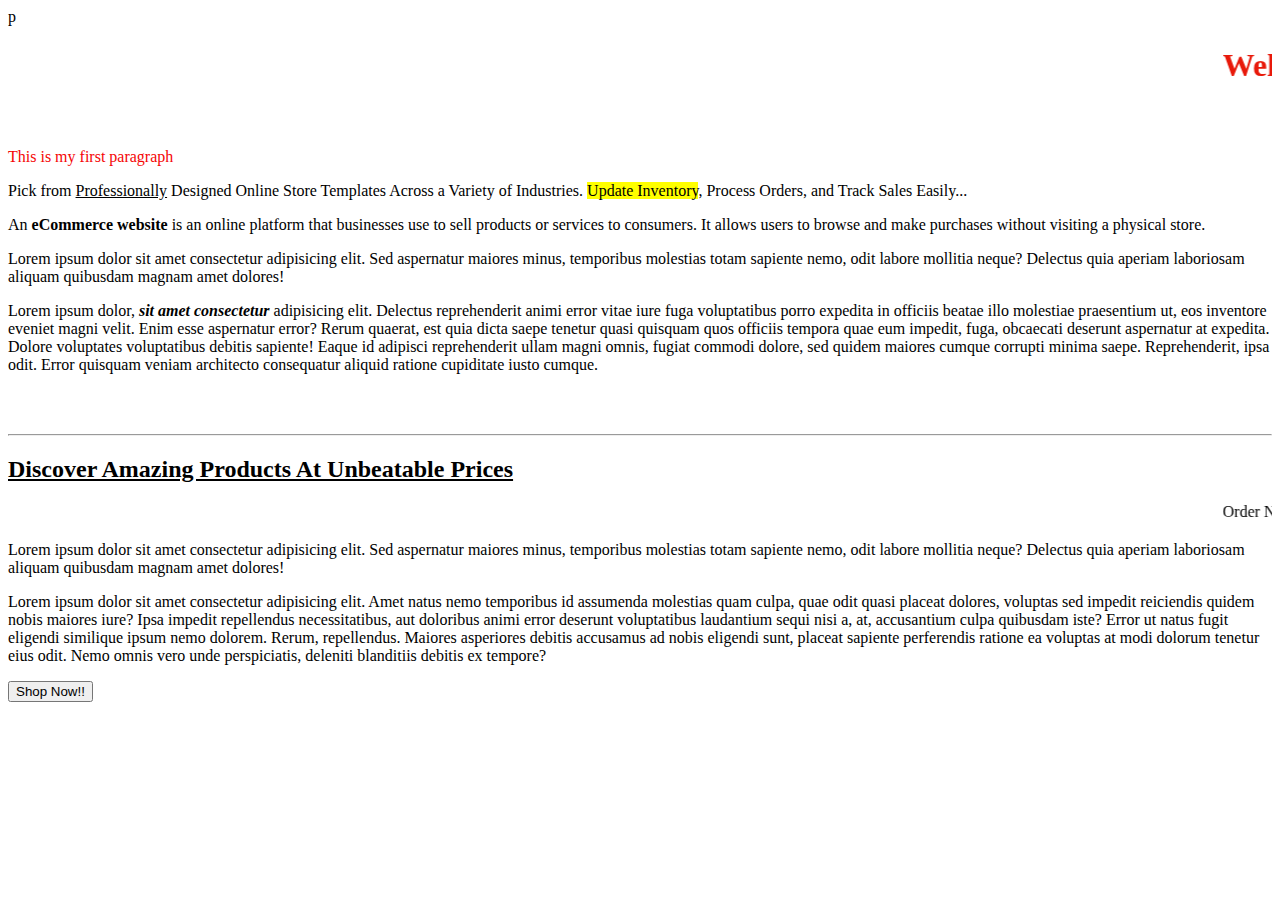
<file: index.html>
<!DOCTYPE html>
<html lang="en">
<head>
    <meta charset="UTF-8">
    <meta name="viewport" content="width=device-width, initial-scale=1.0">
    
    <!---Favicon-->
    <link rel="icon" href="assets/home.png">
    <!--End-->
p
    <title>Homepage</title>

</head>
<body>



    <h1  style="color: rgb(232, 25, 10);" >   <marquee behavior="" direction=""> Welcome to Megamart Online Store!!!  </marquee>   </h1>
    <br>



    <p   style="color: rgb(245, 5, 5);">This is my first paragraph</p>
    <p>Pick from   <u>Professionally</u>  Designed Online Store Templates Across a Variety of Industries.  <mark>Update Inventory</mark>, Process Orders, and Track Sales Easily...</p>
    <p>An <b>eCommerce website</b> is an online platform that businesses use to sell products or services to consumers. It allows users to browse and make purchases without visiting a physical store.</p>
    <p>Lorem ipsum dolor sit amet consectetur adipisicing elit. Sed aspernatur maiores minus, temporibus molestias totam sapiente nemo, odit labore mollitia neque? Delectus quia aperiam laboriosam aliquam quibusdam magnam amet dolores!</p>
    <p>Lorem ipsum dolor, <i> <b>sit amet consectetur</b></i>  adipisicing elit. Delectus reprehenderit animi error vitae iure fuga voluptatibus porro expedita in officiis beatae illo molestiae praesentium ut, eos inventore eveniet magni velit.
    Enim esse aspernatur error? Rerum quaerat, est quia dicta saepe tenetur quasi quisquam quos officiis tempora quae eum impedit, fuga, obcaecati deserunt aspernatur at expedita. Dolore voluptates voluptatibus debitis sapiente!
    Eaque id adipisci reprehenderit ullam magni omnis, fugiat commodi dolore, sed quidem maiores cumque corrupti minima saepe. Reprehenderit, ipsa odit. Error quisquam veniam architecto consequatur aliquid ratione cupiditate iusto cumque.</p>



    <br>
    <br>

  


    <hr>

    <h2>  <u>Discover Amazing Products At Unbeatable Prices</u>  </h2>

    <marquee behavior="" direction="">   Order Now! </marquee>


    <p>Lorem ipsum dolor sit amet consectetur adipisicing elit. Sed aspernatur maiores minus, temporibus molestias totam sapiente nemo, odit labore mollitia neque? Delectus quia aperiam laboriosam aliquam quibusdam magnam amet dolores!</p>
    <p>Lorem ipsum dolor sit amet consectetur adipisicing elit. Amet natus nemo temporibus id assumenda molestias quam culpa, quae odit quasi placeat dolores, voluptas sed impedit reiciendis quidem nobis maiores iure?
    Ipsa impedit repellendus necessitatibus, aut doloribus animi error deserunt voluptatibus laudantium sequi nisi a, at, accusantium culpa quibusdam iste? Error ut natus fugit eligendi similique ipsum nemo dolorem. Rerum, repellendus.
    Maiores asperiores debitis accusamus ad nobis eligendi sunt, placeat sapiente perferendis ratione ea voluptas at modi dolorum tenetur eius odit. Nemo omnis vero unde perspiciatis, deleniti blanditiis debitis ex tempore?</p>


   <button> Shop Now!! </button>




</body>
</html>
</file>
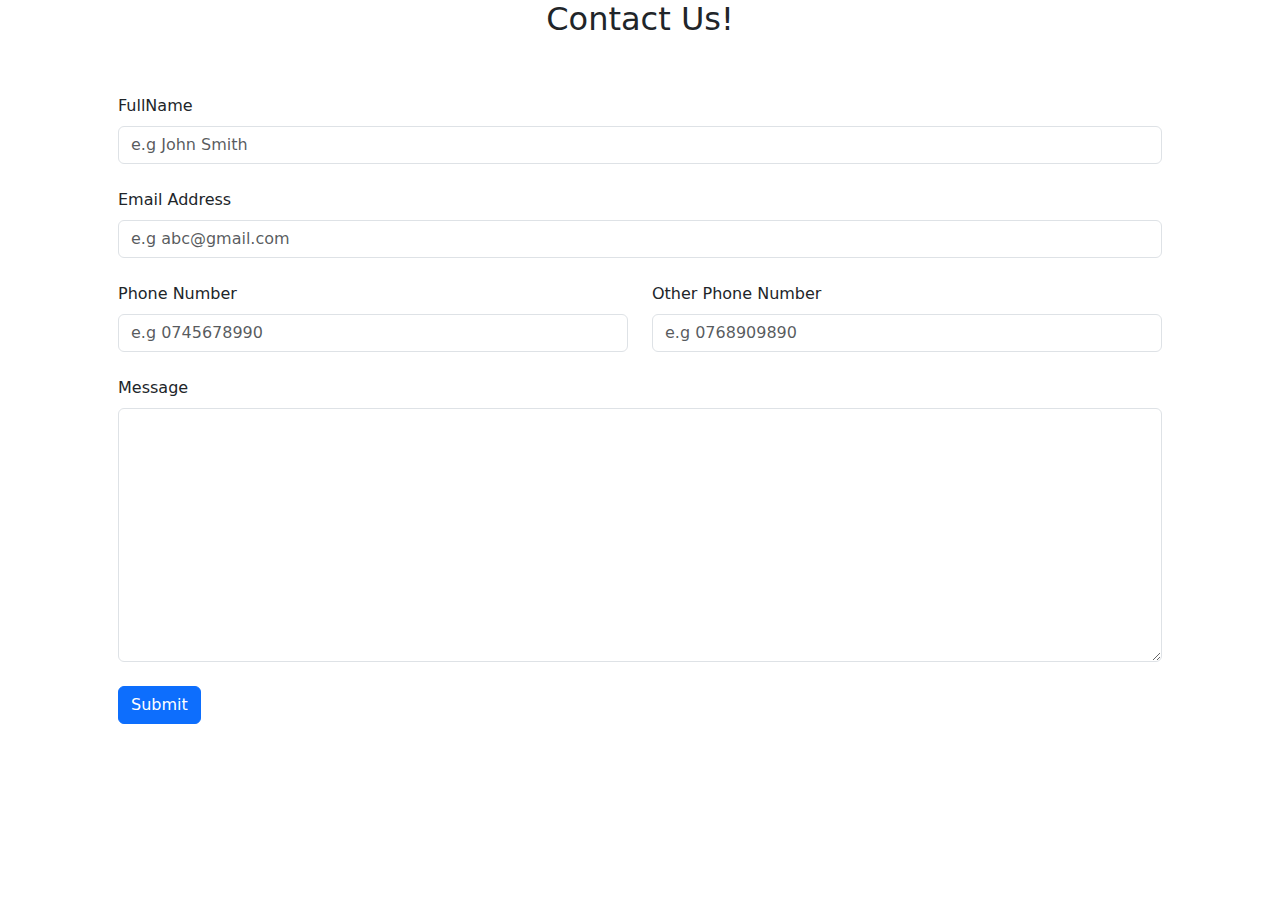
<file: contact.html>
<!doctype html>
<html lang="en">
<head>
    <meta charset="UTF-8">
    <meta name="viewport"
          content="width=device-width, user-scalable=no, initial-scale=1.0, maximum-scale=1.0, minimum-scale=1.0">
    <meta http-equiv="X-UA-Compatible" content="ie=edge">
    <title>Contact Page - Megamart</title>

    <link rel="stylesheet" href="bootstrap/css/bootstrap.min.css">
    <script src="bootstrap/js/bootstrap.min.js"></script>

</head>
<body>

<h2 class="text-center">Contact Us!</h2>

<form action="" class="container p-5">

    <div class="mb-4">
         <label for="fullname" class="form-label">FullName </label>
         <input type="text" class="form-control" id="fullname" placeholder="e.g John Smith" required>
    </div>


    <div class="mb-4">
         <label for="email" class="form-label">Email Address </label>
         <input type="email" class="form-control" id="email" placeholder="e.g abc@gmail.com" required>
    </div>


    <div class="row mb-4">

        <div class="col">
            <label for=phone class="form-label">Phone Number </label>
            <input type="tel" class="form-control" id="phone" placeholder="e.g 0745678990" required>
        </div>

        <div class="col">
            <label for="phone2" class="form-label">Other Phone Number </label>
            <input type="tel" class="form-control" id="phone2" placeholder="e.g 0768909890" required>
        </div>
    </div>


    <div class="mb-4">
        <label for="message" class="form-label">Message</label>
        <textarea class="form-control" name="" id="message" cols="30" rows="10"></textarea>
    </div>

    <button class="btn btn-primary">Submit</button>

















</form>








</body>
</html>
</file>
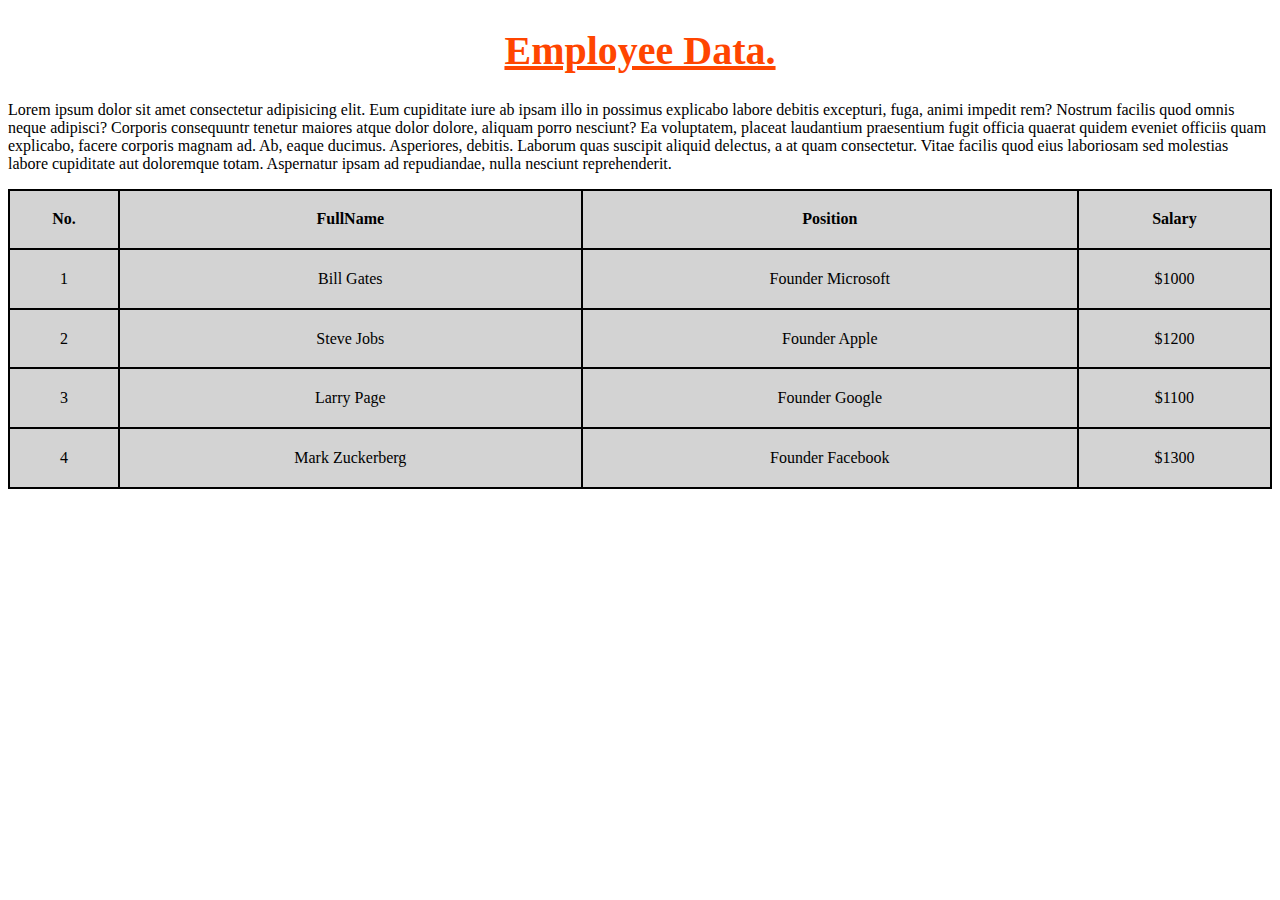
<file: employee.html>
<!DOCTYPE html>
<html lang="en">
<head>
    <meta charset="UTF-8">
    <meta name="viewport" content="width=device-width, initial-scale=1.0">
    <title>Employee Page</title>

    <style>

        h1{
            text-align: center;
            font-size: 40px;
            text-decoration: underline;
            color: orangered;
        }


        table, th, td {
            border: 2px solid black;
            border-collapse: collapse;
            
        }


        table{
            width:100%;
            height: 300px;
            background-color: lightgray;

        }

        td{
            text-align: center;
        }







        
    </style>








</head>
<body>


    <h1>Employee Data.</h1>
    <p>Lorem ipsum dolor sit amet consectetur adipisicing elit. Eum cupiditate iure ab ipsam illo in possimus explicabo labore debitis excepturi, fuga, animi impedit rem? Nostrum facilis quod omnis neque adipisci?
    Corporis consequuntr tenetur maiores atque dolor dolore, aliquam porro nesciunt? Ea voluptatem, placeat laudantium praesentium fugit officia quaerat quidem eveniet officiis quam explicabo, facere corporis magnam ad. Ab, eaque ducimus.
    Asperiores, debitis. Laborum quas suscipit aliquid delectus, a at quam consectetur. Vitae facilis quod eius laboriosam sed molestias labore cupiditate aut doloremque totam. Aspernatur ipsam ad repudiandae, nulla nesciunt reprehenderit.</p>

    <table>

        <tr>
           <th>No.</th>
           <th>FullName</th>
           <th>Position</th>
           <th>Salary</th>
        </tr>


        <tr>
            <td>1</td>
            <td>Bill Gates</td>
            <td>Founder Microsoft</td>
            <td>$1000</td>   
        </tr>


        <tr>
            <td>2</td>
            <td>Steve Jobs</td>
            <td>Founder Apple</td>
            <td>$1200</td>
        </tr>

        <tr>
            <td>3</td>
            <td>Larry Page</td>
            <td>Founder Google</td>
            <td>$1100</td>
        </tr>


        <tr>
            <td>4</td>
            <td>Mark Zuckerberg</td>
            <td>Founder Facebook</td>
            <td>$1300</td>
        </tr>





    </table>




    
</body>
</html>
</file>
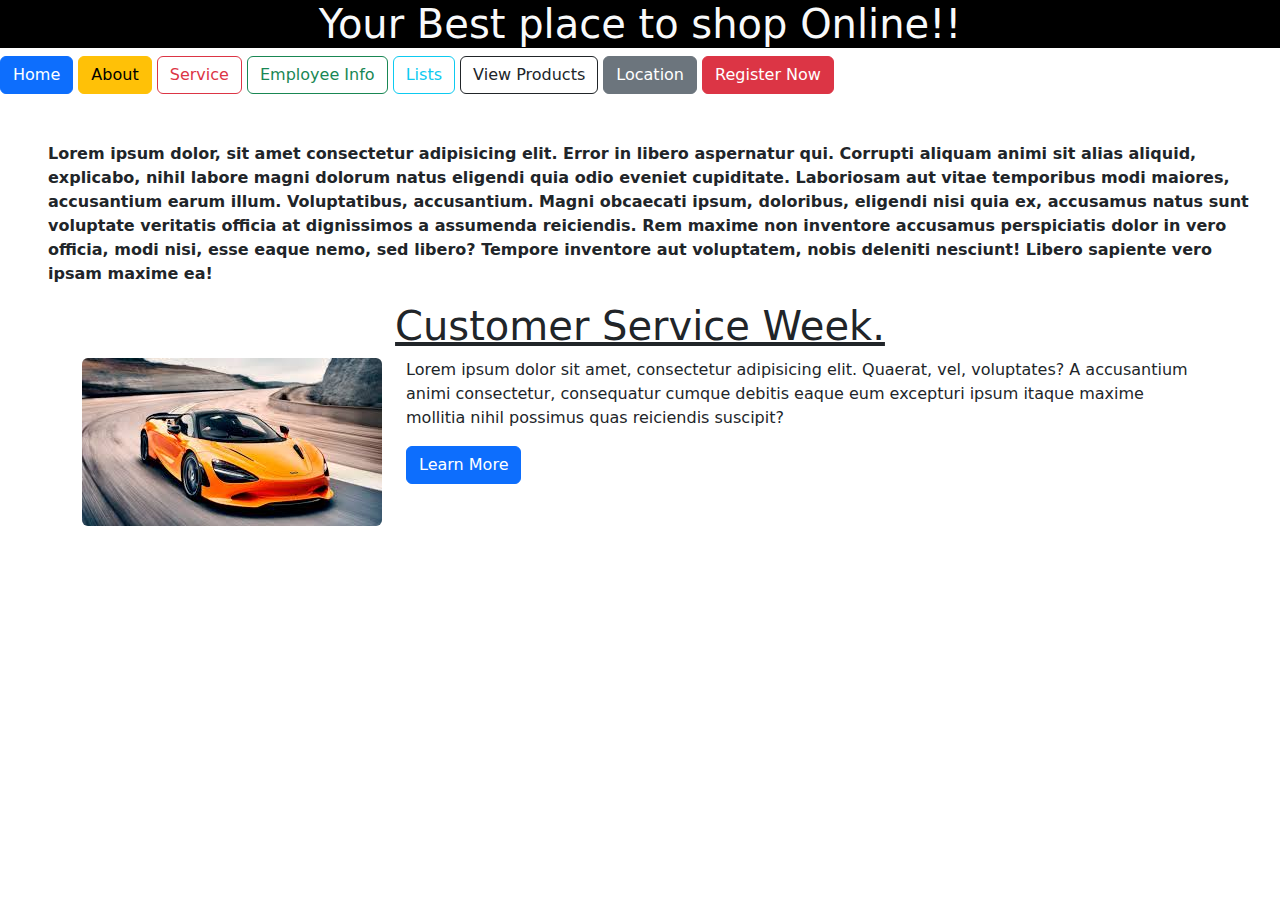
<file: information.html>
<!DOCTYPE html>
<html lang="en">
<head>
    <meta charset="UTF-8">
    <meta name="viewport" content="width=device-width, initial-scale=1.0">
    <title>Information Page - Megamart</title>

    <link rel="stylesheet" href="bootstrap/css/bootstrap.min.css">
    <script src="bootstrap/js/bootstrap.min.js"></script>






</head>
<body>

    <h1 class="text-center text-light bg-black">Your Best place to shop Online!!</h1>

    <button class="btn btn-primary">Home</button>
    <button class="btn btn-warning">About</button>
    <button class="btn btn-outline-danger">Service</button>
    <button class="btn btn-outline-success">Employee Info</button>
    <button class="btn btn-outline-info">Lists</button>
    <button class="btn btn-outline-dark">View Products</button>
    <button class="btn btn-secondary">Location</button>
    <button class="btn btn-danger">Register Now</button>





    <p class="fw-bold mt-5 mb-3 ms-5 me-4">Lorem ipsum dolor, sit amet consectetur adipisicing elit. Error in libero aspernatur qui. Corrupti aliquam animi sit alias aliquid, explicabo, nihil labore magni dolorum natus eligendi quia odio eveniet cupiditate.
    Laboriosam aut vitae temporibus modi maiores, accusantium earum illum. Voluptatibus, accusantium. Magni obcaecati ipsum, doloribus, eligendi nisi quia ex, accusamus natus sunt voluptate veritatis officia at dignissimos a assumenda reiciendis.
    Rem maxime non inventore accusamus perspiciatis dolor in vero officia, modi nisi, esse eaque nemo, sed libero? Tempore inventore aut voluptatem, nobis deleniti nesciunt! Libero sapiente vero ipsam maxime ea!</p>


<h1 class="text-center text-decoration-underline">Customer Service Week.</h1>

<div class="d-flex container">

    <div class="me-4">
        <img src="assets/car2.jpeg" alt="" class="rounded">
    </div>


    <div>
        <p>Lorem ipsum dolor sit amet, consectetur adipisicing elit. Quaerat, vel, voluptates? A accusantium animi consectetur, consequatur cumque debitis eaque eum excepturi ipsum itaque maxime mollitia nihil possimus quas reiciendis suscipit?</p>
        <button class="btn btn-primary">Learn More</button>
    </div>



</div>









    <br><br><br><br><br><br><br><br><br><br><br><br><br>
</body>
</html>
</file>
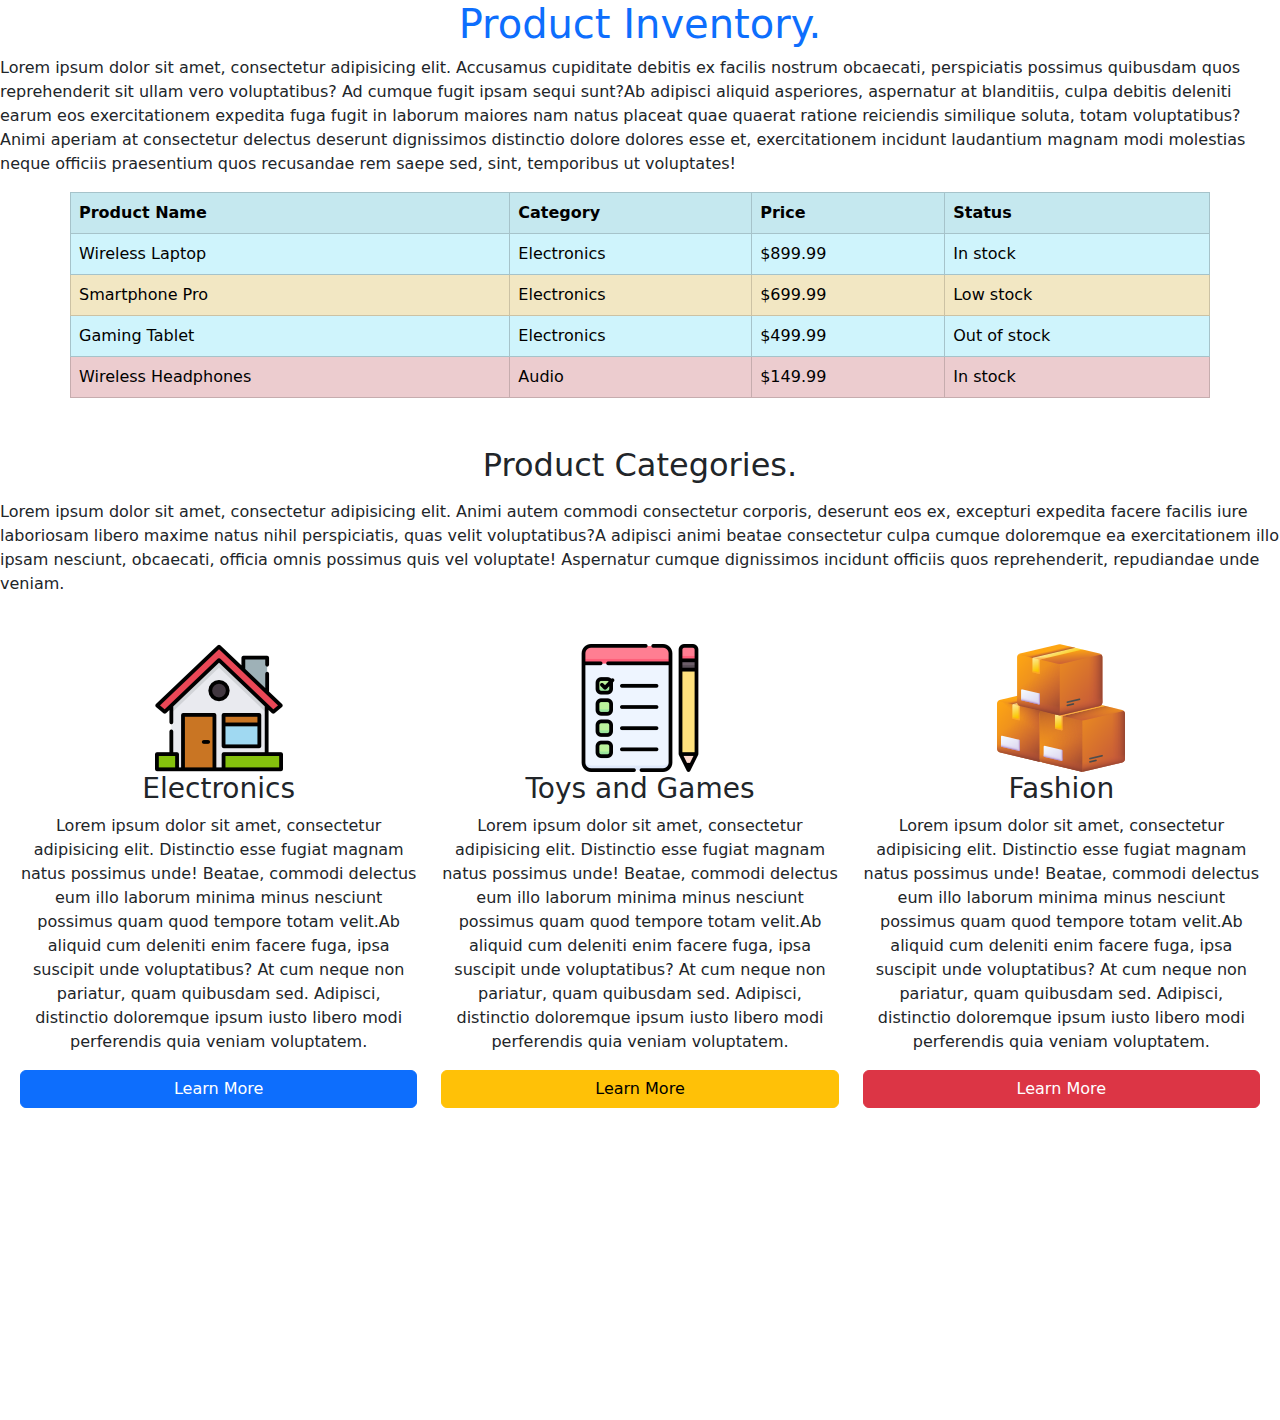
<file: inventory.html>
<!doctype html>
<html lang="en">
<head>
    <meta charset="UTF-8">
    <meta name="viewport"
          content="width=device-width, user-scalable=no, initial-scale=1.0, maximum-scale=1.0, minimum-scale=1.0">
    <meta http-equiv="X-UA-Compatible" content="ie=edge">
    <title>Product Inventory - Megamart</title>

    <link rel="stylesheet" href="bootstrap/css/bootstrap.min.css">
    <script src="bootstrap/js/bootstrap.min.js"></script>



</head>
<body>


<h1 class="text-center text-primary">Product Inventory.</h1>
<p><span>Lorem ipsum dolor sit amet, consectetur adipisicing elit. Accusamus cupiditate debitis ex facilis nostrum obcaecati, perspiciatis possimus quibusdam quos reprehenderit sit ullam vero voluptatibus? Ad cumque fugit ipsam sequi sunt?</span><span>Ab adipisci aliquid asperiores, aspernatur at blanditiis, culpa debitis deleniti earum eos exercitationem expedita fuga fugit in laborum maiores nam natus placeat quae quaerat ratione reiciendis similique soluta, totam voluptatibus?</span><span>Animi aperiam at consectetur delectus deserunt dignissimos distinctio dolore dolores esse et, exercitationem incidunt laudantium magnam modi molestias neque officiis praesentium quos recusandae rem saepe sed, sint, temporibus ut voluptates!</span></p>


<table class="table table-bordered table-striped table-hover table-info container">

    <tr>
        <th>Product Name</th>
        <th>Category</th>
        <th>Price</th>
        <th>Status</th>
    </tr>


    <tr>
        <td>Wireless Laptop</td>
        <td>Electronics</td>
        <td>$899.99</td>
        <td>In stock</td>
    </tr>



     <tr class="table-warning">
        <td>Smartphone Pro</td>
        <td>Electronics</td>
        <td>$699.99</td>
        <td>Low stock</td>
    </tr>


     <tr>
        <td>Gaming Tablet</td>
        <td>Electronics</td>
        <td>$499.99</td>
        <td>Out of stock</td>
    </tr>


     <tr class="table-danger">
        <td>Wireless Headphones</td>
        <td>Audio</td>
        <td>$149.99</td>
        <td>In stock</td>
    </tr>


</table>


<!----Bootstrap Grid System--->

<h2 class="text-center mt-5 mb-3">Product Categories.</h2>
<p><span>Lorem ipsum dolor sit amet, consectetur adipisicing elit. Animi autem commodi consectetur corporis, deserunt eos ex, excepturi expedita facere facilis iure laboriosam libero maxime natus nihil perspiciatis, quas velit voluptatibus?</span><span>A adipisci animi beatae consectetur culpa cumque doloremque ea exercitationem illo ipsam nesciunt, obcaecati, officia omnis possimus quis vel voluptate! Aspernatur cumque dignissimos incidunt officiis quos reprehenderit, repudiandae unde veniam.</span></p>


<div class="row ms-2 me-2 mt-5">

    <div class="col text-center">
        <img src="assets/home.png" alt="">
        <h3>Electronics</h3>
        <p><span>Lorem ipsum dolor sit amet, consectetur adipisicing elit. Distinctio esse fugiat magnam natus possimus unde! Beatae, commodi delectus eum illo laborum minima minus nesciunt possimus quam quod tempore totam velit.</span><span>Ab aliquid cum deleniti enim facere fuga, ipsa suscipit unde voluptatibus? At cum neque non pariatur, quam quibusdam sed. Adipisci, distinctio doloremque ipsum iusto libero modi perferendis quia veniam voluptatem.</span></p>
        <button class="btn btn-primary w-100">Learn More</button>
    </div>


    <div class="col text-center">
         <img src="assets/list.png" alt="">
        <h3>Toys and Games</h3>
        <p><span>Lorem ipsum dolor sit amet, consectetur adipisicing elit. Distinctio esse fugiat magnam natus possimus unde! Beatae, commodi delectus eum illo laborum minima minus nesciunt possimus quam quod tempore totam velit.</span><span>Ab aliquid cum deleniti enim facere fuga, ipsa suscipit unde voluptatibus? At cum neque non pariatur, quam quibusdam sed. Adipisci, distinctio doloremque ipsum iusto libero modi perferendis quia veniam voluptatem.</span></p>
        <button class="btn btn-warning w-100">Learn More</button>
    </div>


    <div class="col text-center">
         <img src="assets/product.png" alt="">
        <h3>Fashion</h3>
        <p><span>Lorem ipsum dolor sit amet, consectetur adipisicing elit. Distinctio esse fugiat magnam natus possimus unde! Beatae, commodi delectus eum illo laborum minima minus nesciunt possimus quam quod tempore totam velit.</span><span>Ab aliquid cum deleniti enim facere fuga, ipsa suscipit unde voluptatibus? At cum neque non pariatur, quam quibusdam sed. Adipisci, distinctio doloremque ipsum iusto libero modi perferendis quia veniam voluptatem.</span></p>
        <button class="btn btn-danger w-100">Learn More</button>
    </div>


</div>














<br><br><br><br><br><br><br><br><br><br><br><br><br>
</body>
</html>
</file>
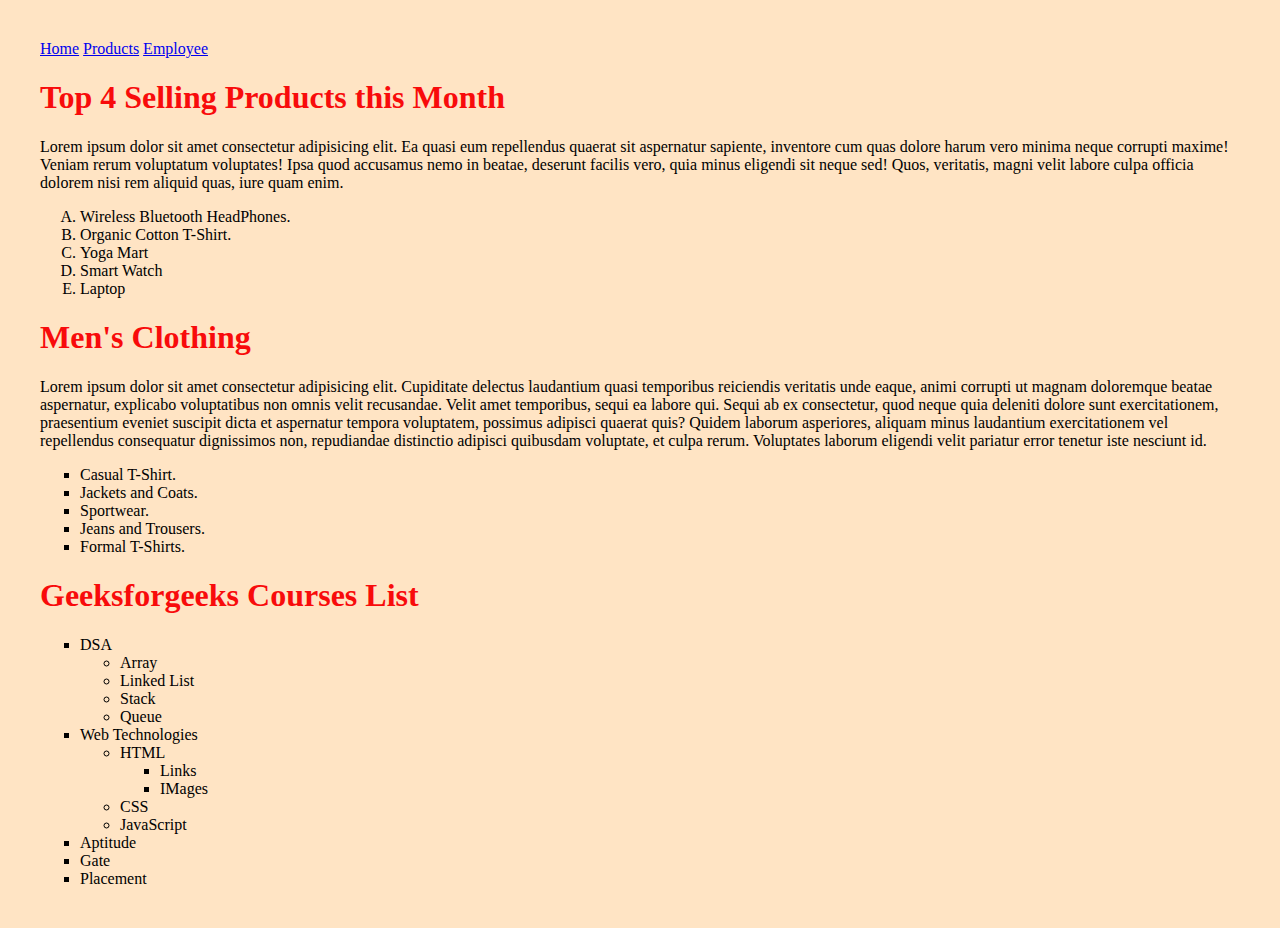
<file: lists.html>
<!DOCTYPE html>
<html lang="en">
<head>
    <meta charset="UTF-8">
    <meta name="viewport" content="width=device-width, initial-scale=1.0">
    <title>List Page - Megamart</title>


    <style>

        h1{
            color: rgb(248, 11, 11);
        }


        body{
            background-color: bisque;
            margin: 40px;
        }
       





    </style>
</head>
<body>


    <a href="index.html">Home</a>
    <a href="product.html">Products</a>
    <a href="employee.html">Employee</a>

    <!----Ordered List-->
    <h1>Top 4 Selling Products this Month</h1>
    <p>Lorem ipsum dolor sit amet consectetur adipisicing elit. Ea quasi eum repellendus quaerat sit aspernatur sapiente, inventore cum quas dolore harum vero minima neque corrupti maxime! Veniam rerum voluptatum voluptates!
    Ipsa quod accusamus nemo in beatae, deserunt facilis vero, quia minus eligendi sit neque sed! Quos, veritatis, magni velit labore culpa officia dolorem nisi rem aliquid quas, iure quam enim.</p>

    <ol type="A">
        <li>Wireless Bluetooth HeadPhones.</li>
        <li>Organic Cotton T-Shirt.</li>
        <li>Yoga Mart</li>
        <li>Smart Watch</li>
        <li>Laptop</li>
    </ol>

    <!--End-->



    <!--Unordered List-->  
    <h1>Men's Clothing</h1>
    <p>Lorem ipsum dolor sit amet consectetur adipisicing elit. Cupiditate delectus laudantium quasi temporibus reiciendis veritatis unde eaque, animi corrupti ut magnam doloremque beatae aspernatur, explicabo voluptatibus non omnis velit recusandae.
    Velit amet temporibus, sequi ea labore qui. Sequi ab ex consectetur, quod neque quia deleniti dolore sunt exercitationem, praesentium eveniet suscipit dicta et aspernatur tempora voluptatem, possimus adipisci quaerat quis?
    Quidem laborum asperiores, aliquam minus laudantium exercitationem vel repellendus consequatur dignissimos non, repudiandae distinctio adipisci quibusdam voluptate, et culpa rerum. Voluptates laborum eligendi velit pariatur error tenetur iste nesciunt id.</p>
   
    <ul style="list-style-type: square;">
        <li>Casual T-Shirt.</li>
        <li>Jackets and Coats.</li>
        <li>Sportwear.</li>
        <li>Jeans and Trousers.</li>
        <li>Formal T-Shirts.</li>
    </ul>


    <!---Assignment - Description List-->



    


    <!--Nested List-->
    <h1>Geeksforgeeks Courses List</h1>

    <ul style="list-style-type: square;">
        <li>DSA   
            
            <ul>
                <li>Array</li>
                <li>Linked List</li>
                <li>Stack</li>
                <li>Queue</li>
            </ul>
        
        
        </li>
        <li>Web Technologies  

            <ul>
                <li>HTML 

                    <ul>
                        <li>Links</li>
                        <li>IMages</li>
                    </ul>



                </li>
                <li>CSS</li>
                <li>JavaScript</li>
            </ul>



        </li>
        <li>Aptitude </li>
        <li>Gate</li>
        <li>Placement</li>

    </ul>


    <!--End-->









    
</body>
</html>
</file>
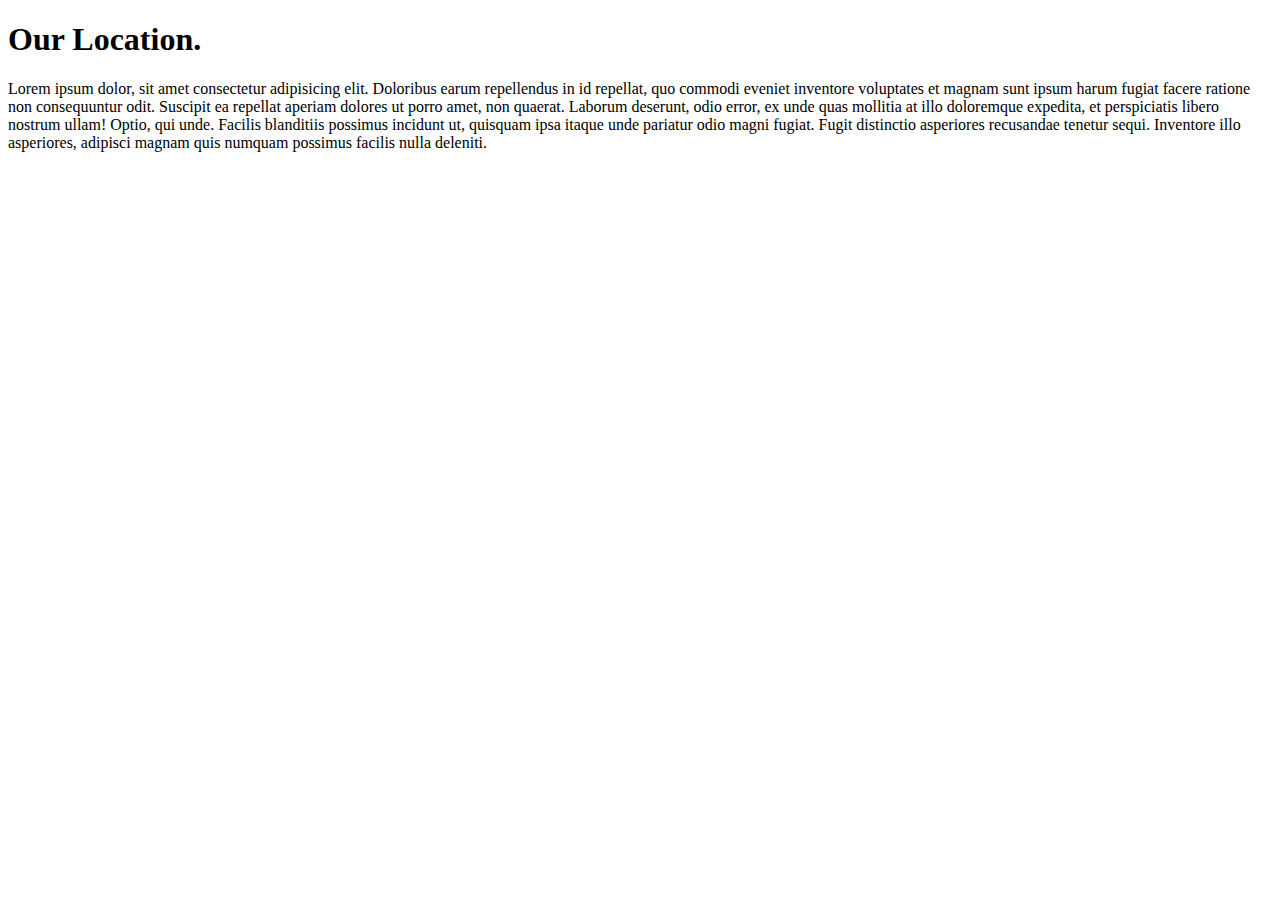
<file: location.html>
<!DOCTYPE html>
<html lang="en">
<head>
    <meta charset="UTF-8">
    <meta name="viewport" content="width=device-width, initial-scale=1.0">
    <title>Location Page - Megamart</title>
</head>
<body>

    <h1>Our Location.</h1>
    <p>Lorem ipsum dolor, sit amet consectetur adipisicing elit. Doloribus earum repellendus in id repellat, quo commodi eveniet inventore voluptates et magnam sunt ipsum harum fugiat facere ratione non consequuntur odit.
    Suscipit ea repellat aperiam dolores ut porro amet, non quaerat. Laborum deserunt, odio error, ex unde quas mollitia at illo doloremque expedita, et perspiciatis libero nostrum ullam! Optio, qui unde.
    Facilis blanditiis possimus incidunt ut, quisquam ipsa itaque unde pariatur odio magni fugiat. Fugit distinctio asperiores recusandae tenetur sequi. Inventore illo asperiores, adipisci magnam quis numquam possimus facilis nulla deleniti.</p>

    <iframe src="https://www.google.com/maps/embed?pb=!1m18!1m12!1m3!1d3979.890240025877!2d39.66994140931843!3d-4.042814444832855!2m3!1f0!2f0!3f0!3m2!1i1024!2i768!4f13.1!3m3!1m2!1s0x184012bfef424049%3A0xf8fd9b20ce9473d9!2sNew%20Nyali%20Bridge!5e0!3m2!1sen!2ske!4v1769174548460!5m2!1sen!2ske" width="100%" height="450" style="border:0;" allowfullscreen="" loading="lazy" referrerpolicy="no-referrer-when-downgrade"></iframe>








    
</body>
</html>
</file>
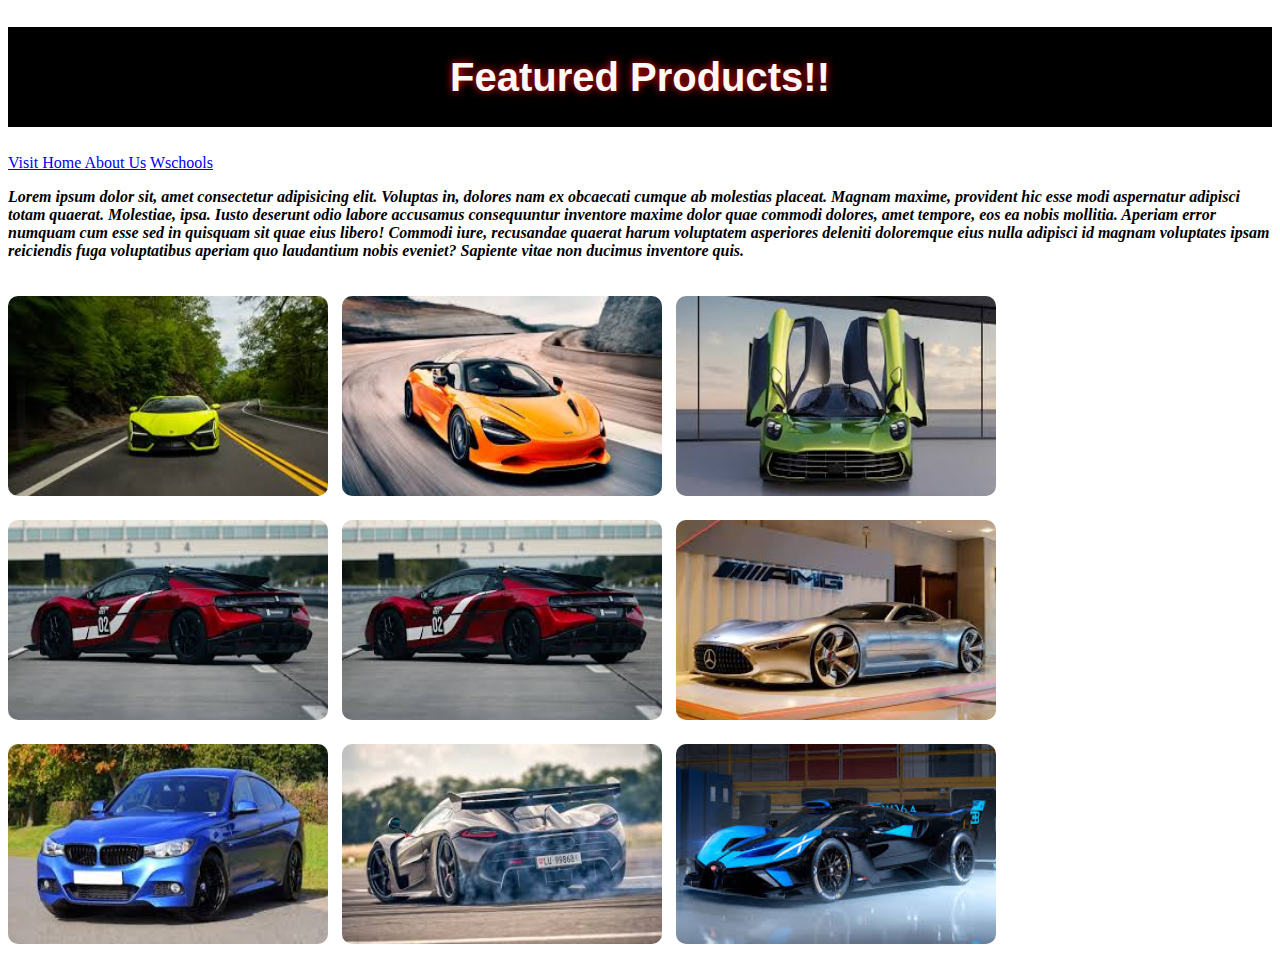
<file: product.html>
<!DOCTYPE html>
<html lang="en">
<head>
    <meta charset="UTF-8">
    <meta name="viewport" content="width=device-width, initial-scale=1.0">
    <title>Product Page - Megamart</title>


    <link rel="stylesheet" href="css/product.css">



</head>
<body>
    

    <h1>Featured Products!!</h1>




    <!----Links are used to navigate to another webpage or website-->
    <!--Target is an attribute that determines which tab to open a webpage-->

    <a href="#"  target="_blank"  > Visit Home </a> 

    <a href="about.html" target="_self"> About Us</a>

    <a href="https://www.w3schools.com/" target="_blank"> Wschools </a>

    <!---End of links-->


    <p>Lorem ipsum dolor sit, amet consectetur adipisicing elit. Voluptas in, dolores nam ex obcaecati cumque ab molestias placeat. Magnam maxime, provident hic esse modi aspernatur adipisci totam quaerat. Molestiae, ipsa.
    Iusto deserunt odio labore accusamus consequuntur inventore maxime dolor quae commodi dolores, amet tempore, eos ea nobis mollitia. Aperiam error numquam cum esse sed in quisquam sit quae eius libero!
    Commodi iure, recusandae quaerat harum voluptatem asperiores deleniti doloremque eius nulla adipisci id magnam voluptates ipsam reiciendis fuga voluptatibus aperiam quo laudantium nobis eveniet? Sapiente vitae non ducimus inventore quis. </p>

    <img src="assets/car1.jpeg" alt="car1" id="myimage">
    <img src="assets/car2.jpeg" alt="">
    <img src="assets/car3.jpeg" alt="">
    <img src="assets/car4.jpeg" alt="">
    <img src="assets/car4.jpeg" alt="">
    <img src="assets/car5.jpeg" alt="">
    <img src="assets/car6.jpeg" alt="">
    <img src="assets/car7.jpeg" alt="">
    <img src="assets/car8.jpeg" alt="">








</body>
</html>
</file>
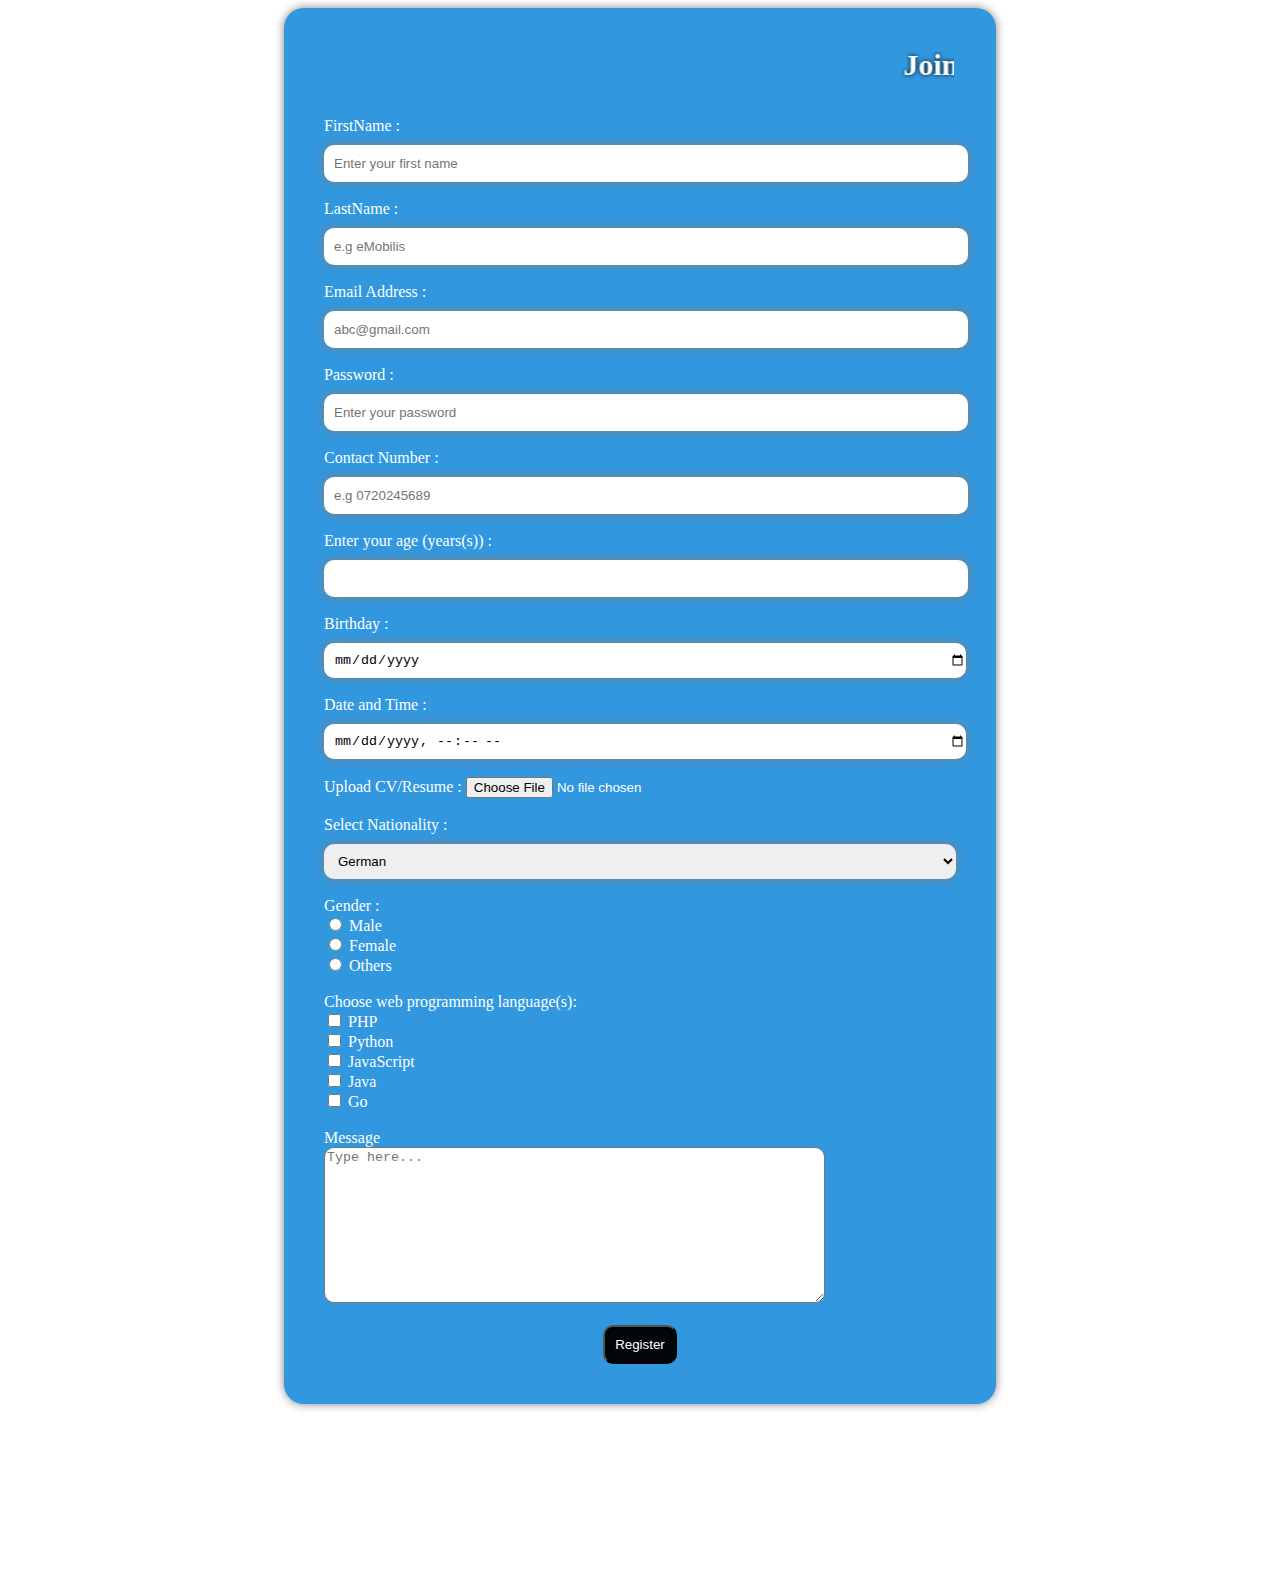
<file: register.html>
<!DOCTYPE html>
<html lang="en">
<head>
    <meta charset="UTF-8">
    <meta name="viewport" content="width=device-width, initial-scale=1.0">
    <title>Register Here! - Megamart</title>


    <link rel="stylesheet" href="css/register.css">
</head>
<body>


    <form action="">

        <legend>  <marquee behavior="" direction="">Join Us Today.</marquee>  </legend>   <br>



        <label for="fname">FirstName :</label>
        <input type="text" placeholder="Enter your first name" id="fname" required> <br><br>


        <label for="lname">LastName :</label>
        <input type="text" placeholder="e.g eMobilis" id="lname" required> <br><br>
    
    

        <label for="email">Email Address :</label>
        <input type="email" placeholder="abc@gmail.com" id="fname" required> <br><br>



        <label for="pwd">Password :</label>
        <input type="password" placeholder="Enter your password" id="pwd" required> <br><br>

    


        <label for="contact">Contact Number :</label>
        <input type="tel" placeholder="e.g 0720245689" id="contact" required> <br><br>



        <label for="age"> Enter your age (years(s)) :</label>
        <input type="number" id="age" required> <br><br>


        <label for="yob">Birthday :</label>
        <input type="date" id="yob" required> <br><br>



        <label for="dt">Date and Time :</label>
        <input type="datetime-local" id="dt" required><br><br>


        <label for="file">Upload CV/Resume :</label>
        <input type="file" id="file" required> <br><br>


        <label for="nationality">Select Nationality :</label>
        <!----Dropdown-->

        <select name="" id="nationality">

            <option value=""  disabled>---Choose One---</option>
            <option value="">German</option>
            <option value="">French</option>
            <option value="" disabled>American</option>
            <option value="">Italian</option>
            <option value="">Canadian</option>

        </select>
        

        <!--End-->

        <br><br>




      <label for="gender">Gender :</label><br>

      <input type="radio" id="male" name="gender">
      <label for="male">Male</label> <br>

      <input type="radio" id="female" name="gender">
      <label for="female">Female</label> <br>

      <input type="radio" id="others" name="gender">
      <label for="others">Others</label> <br>



      <!---End of Gender Radio Buttons-->

      <br>



      <label for="language">Choose web programming language(s):</label><br>   
      
      <input type="checkbox" id="php" name="php">
      <label for="php">PHP</label> <br>



      <input type="checkbox" id="python" name="python">
      <label for="python">Python</label> <br>

      <input type="checkbox" id="javascript" name="javascript">
      <label for="javascript">JavaScript</label> <br>

      <input type="checkbox" id="java" name="java">
      <label for="java">Java</label> <br>

      <input type="checkbox" id="go" name="go">
      <label for="go">Go</label> <br>


      <!---End of Checkboxes-->

      <br>


      <label for="message"> Message</label> <br>
      <textarea name="" id="message"  cols="60" rows="10" placeholder="Type here..."></textarea>

      <br><br>

      <button type="submit">Register</button>











        















        
    </form>

<br><br><br><br><br><br><br><br><br><br>

    
</body>
</html>
</file>
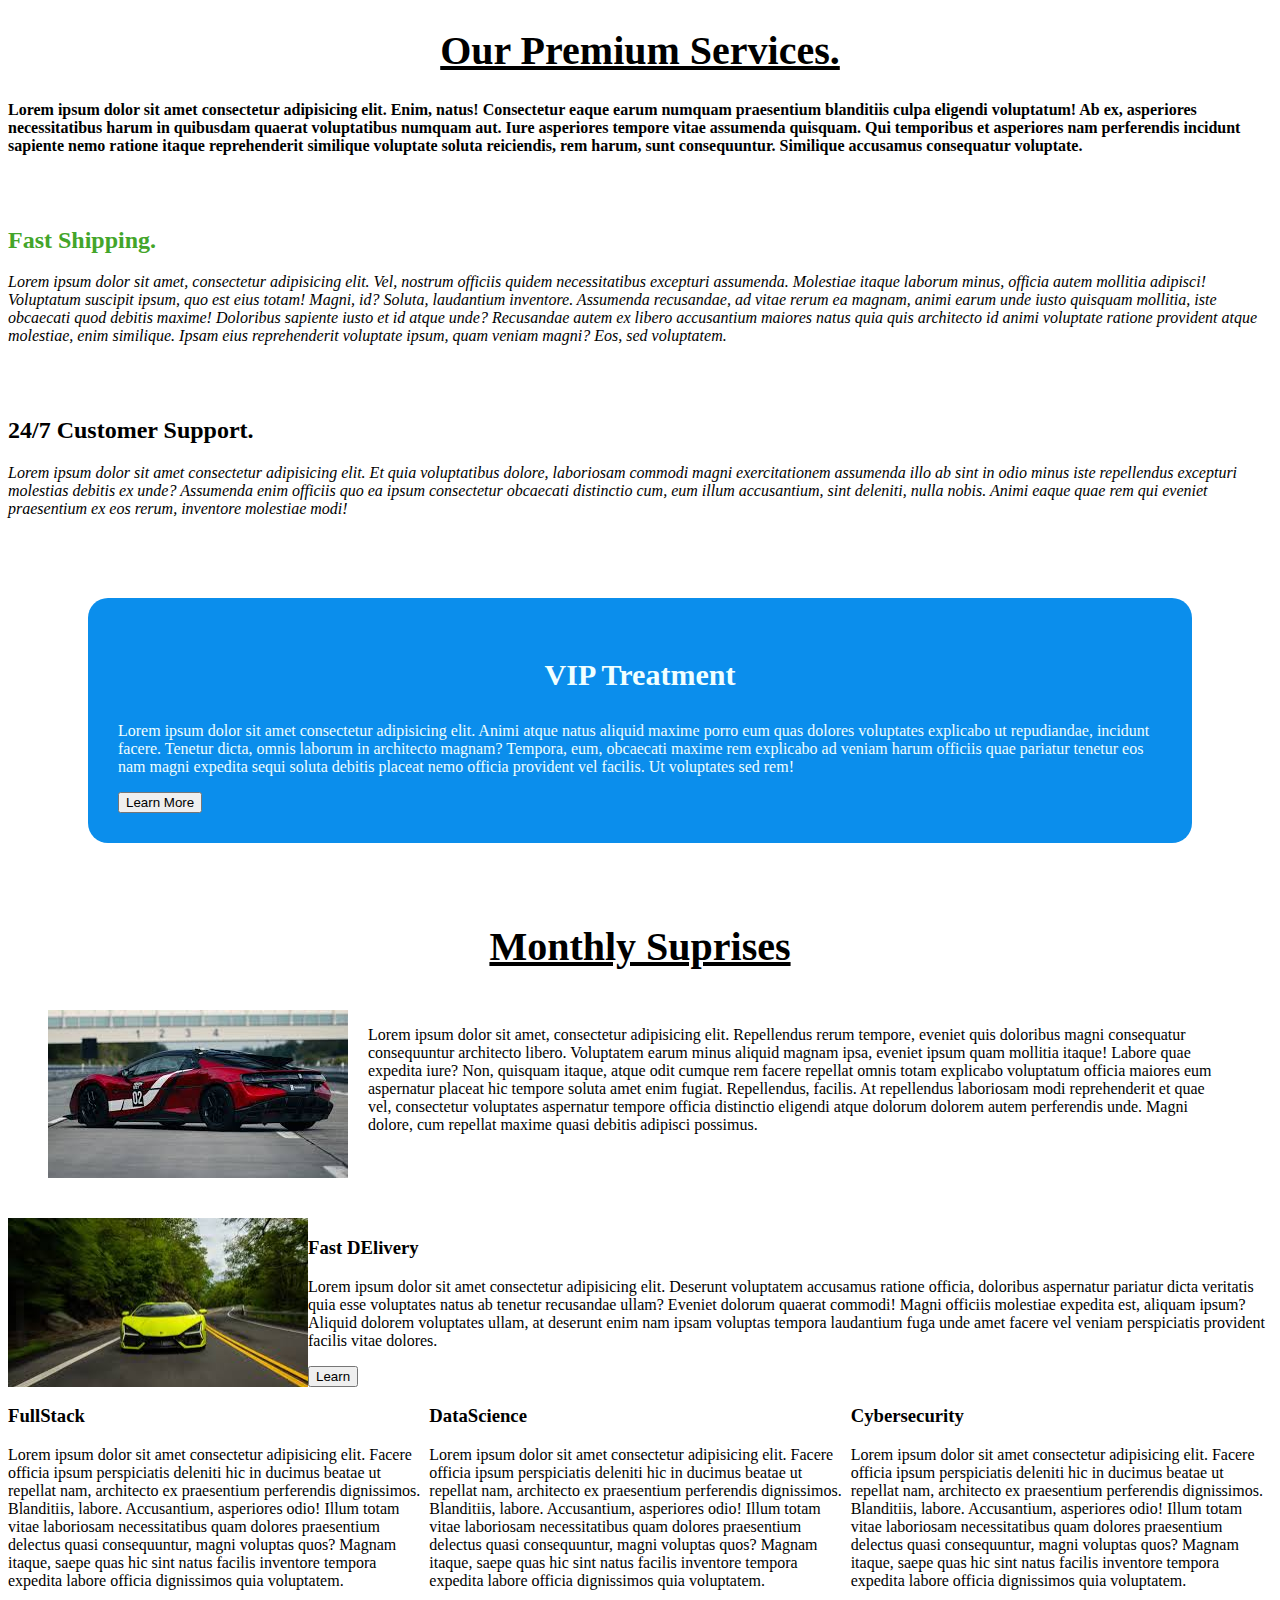
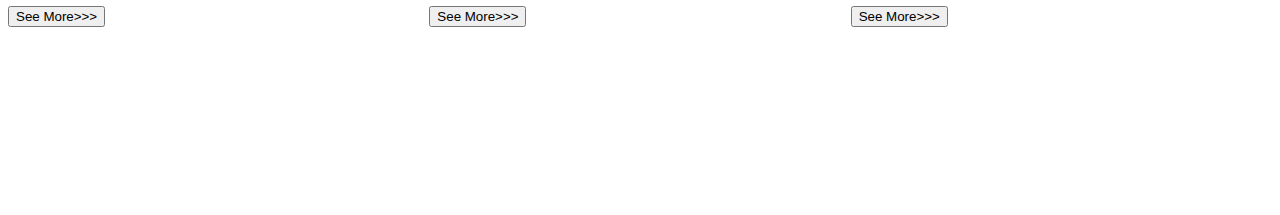
<file: services.html>
<!DOCTYPE html>
<html lang="en">
<head>
    <meta charset="UTF-8">
    <meta name="viewport" content="width=device-width, initial-scale=1.0">
    <title>Services Page - Megamart</title>
    <link rel="stylesheet" href="css/services.css">


</head>
<body>


    <h1>Our Premium Services.</h1>
    <p id="paragraph">Lorem ipsum dolor sit amet consectetur adipisicing elit. Enim, natus! Consectetur eaque earum numquam praesentium blanditiis culpa eligendi voluptatum! Ab ex, asperiores necessitatibus harum in quibusdam quaerat voluptatibus numquam aut.
    Iure asperiores tempore vitae assumenda quisquam. Qui temporibus et asperiores nam perferendis incidunt sapiente nemo ratione itaque reprehenderit similique voluptate soluta reiciendis, rem harum, sunt consequuntur. Similique accusamus consequatur voluptate.</p>
    <br><br>


    <h2 id="shipping">Fast Shipping.</h2>
    <p class="new">Lorem ipsum dolor sit amet, consectetur adipisicing elit. Vel, nostrum officiis quidem necessitatibus excepturi assumenda. Molestiae itaque laborum minus, officia autem mollitia adipisci! Voluptatum suscipit ipsum, quo est eius totam!
    Magni, id? Soluta, laudantium inventore. Assumenda recusandae, ad vitae rerum ea magnam, animi earum unde iusto quisquam mollitia, iste obcaecati quod debitis maxime! Doloribus sapiente iusto et id atque unde?
    Recusandae autem ex libero accusantium maiores natus quia quis architecto id animi voluptate ratione provident atque molestiae, enim similique. Ipsam eius reprehenderit voluptate ipsum, quam veniam magni? Eos, sed voluptatem.</p>
    <br><br>


    <h2>24/7 Customer Support.</h2>
    <p class="new">Lorem ipsum dolor sit amet consectetur adipisicing elit. Et quia voluptatibus dolore, laboriosam commodi magni exercitationem assumenda illo ab sint in odio minus iste repellendus excepturi molestias debitis ex unde?
    Assumenda enim officiis quo ea ipsum consectetur obcaecati distinctio cum, eum illum accusantium, sint deleniti, nulla nobis. Animi eaque quae rem qui eveniet praesentium ex eos rerum, inventore molestiae modi!</p>



    <!---Divisions-->

    <div id="vip">

        <h3>VIP Treatment</h3>
        <p>Lorem ipsum dolor sit amet consectetur adipisicing elit. Animi atque natus aliquid maxime porro eum quas dolores voluptates explicabo ut repudiandae, incidunt facere. Tenetur dicta, omnis laborum in architecto magnam?
        Tempora, eum, obcaecati maxime rem explicabo ad veniam harum officiis quae pariatur tenetur eos nam magni expedita sequi soluta debitis placeat nemo officia provident vel facilis. Ut voluptates sed rem!</p>
        <button>Learn More</button>

    </div>







    <h1>Monthly Suprises</h1>

    <div id="surprises">
        
        <img src="assets/car4.jpeg" alt="">
        <p>Lorem ipsum dolor sit amet, consectetur adipisicing elit. Repellendus rerum tempore, eveniet quis doloribus magni consequatur consequuntur architecto libero. Voluptatem earum minus aliquid magnam ipsa, eveniet ipsum quam mollitia itaque!
        Labore quae expedita iure? Non, quisquam itaque, atque odit cumque rem facere repellat omnis totam explicabo voluptatum officia maiores eum aspernatur placeat hic tempore soluta amet enim fugiat. Repellendus, facilis.
        At repellendus laboriosam modi reprehenderit et quae vel, consectetur voluptates aspernatur tempore officia distinctio eligendi atque dolorum dolorem autem perferendis unde. Magni dolore, cum repellat maxime quasi debitis adipisci possimus.</p>

    </div>








    <div id="delivery">
        <img src="assets/car1.jpeg" alt="">

        <div>
            <h3>Fast DElivery</h3>
            <p>Lorem ipsum dolor sit amet consectetur adipisicing elit. Deserunt voluptatem accusamus ratione officia, doloribus aspernatur pariatur dicta veritatis quia esse voluptates natus ab tenetur recusandae ullam? Eveniet dolorum quaerat commodi!
            Magni officiis molestiae expedita est, aliquam ipsum? Aliquid dolorem voluptates ullam, at deserunt enim nam ipsam voluptas tempora laudantium fuga unde amet facere vel veniam perspiciatis provident facilis vitae dolores.</p>
            <button>Learn</button>
        </div>



    </div>










    <div id="courses">

        <div>
            <h3>FullStack</h3>
            <p>Lorem ipsum dolor sit amet consectetur adipisicing elit. Facere officia ipsum perspiciatis deleniti hic in ducimus beatae ut repellat nam, architecto ex praesentium perferendis dignissimos. Blanditiis, labore. Accusantium, asperiores odio!
            Illum totam vitae laboriosam necessitatibus quam dolores praesentium delectus quasi consequuntur, magni voluptas quos? Magnam itaque, saepe quas hic sint natus facilis inventore tempora expedita labore officia dignissimos quia voluptatem.</p>
            <button>See More>>></button>
        </div>



        <div>
             <h3>DataScience</h3>
            <p>Lorem ipsum dolor sit amet consectetur adipisicing elit. Facere officia ipsum perspiciatis deleniti hic in ducimus beatae ut repellat nam, architecto ex praesentium perferendis dignissimos. Blanditiis, labore. Accusantium, asperiores odio!
            Illum totam vitae laboriosam necessitatibus quam dolores praesentium delectus quasi consequuntur, magni voluptas quos? Magnam itaque, saepe quas hic sint natus facilis inventore tempora expedita labore officia dignissimos quia voluptatem.</p>
            <button>See More>>></button>
        </div>




        <div>
             <h3>Cybersecurity</h3>
            <p>Lorem ipsum dolor sit amet consectetur adipisicing elit. Facere officia ipsum perspiciatis deleniti hic in ducimus beatae ut repellat nam, architecto ex praesentium perferendis dignissimos. Blanditiis, labore. Accusantium, asperiores odio!
            Illum totam vitae laboriosam necessitatibus quam dolores praesentium delectus quasi consequuntur, magni voluptas quos? Magnam itaque, saepe quas hic sint natus facilis inventore tempora expedita labore officia dignissimos quia voluptatem.</p>
            <button>See More>>></button>
        </div>



    </div>















    

    <br><br><br><br><br><br><br><br><br><br>
</body>
</html>
</file>
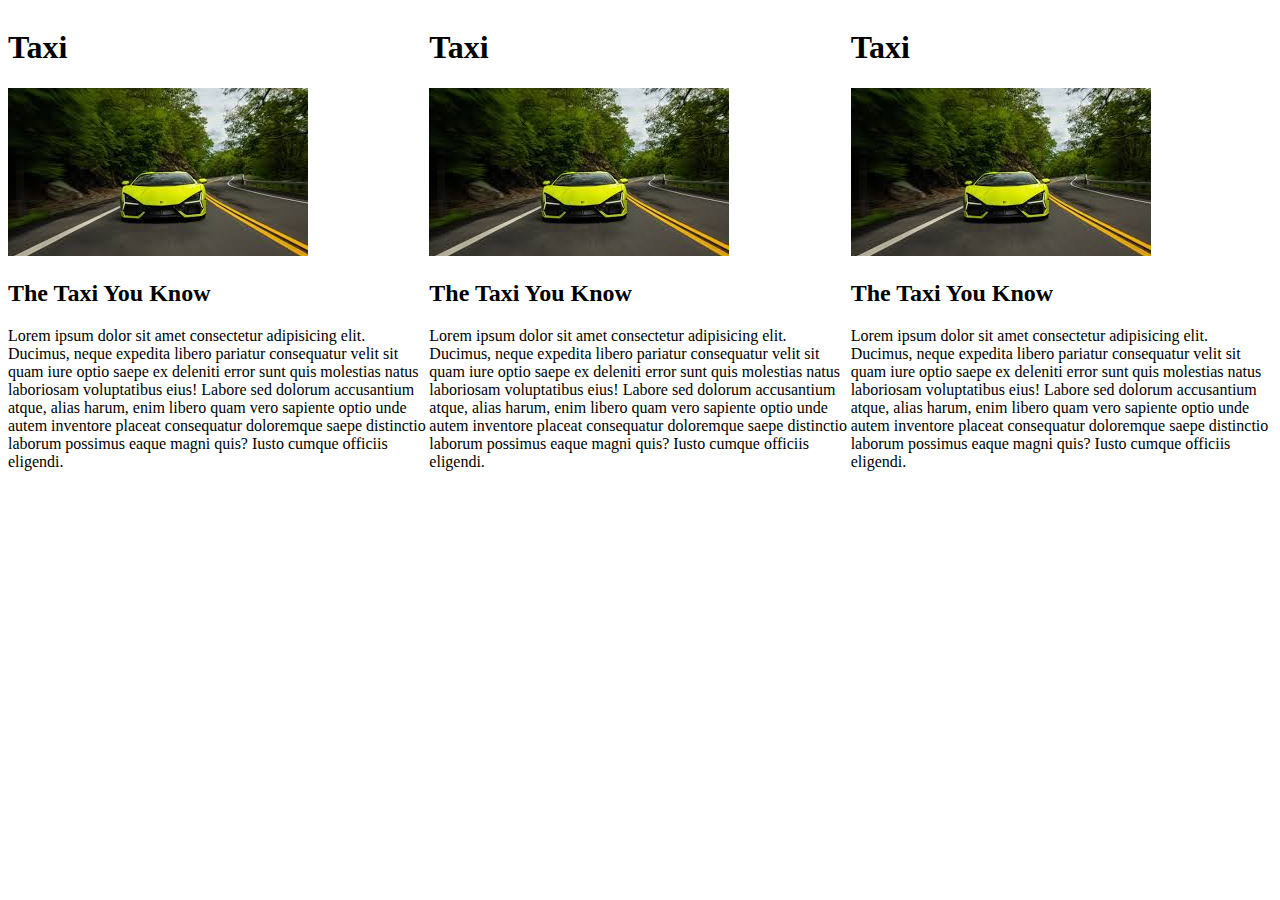
<file: taxi.html>
<!DOCTYPE html>
<html lang="en">
<head>
    <meta charset="UTF-8">
    <meta name="viewport" content="width=device-width, initial-scale=1.0">
    <title>Document</title>

    <style>

        #taxi{
            display: flex;
        }


    </style>





</head>
<body>
    


    <div id="taxi">


        <div>
            <h1>Taxi</h1>
            <img src="assets/car1.jpeg" alt="">
            <h2>The Taxi You Know</h2>
            <p>Lorem ipsum dolor sit amet consectetur adipisicing elit. Ducimus, neque expedita libero pariatur consequatur velit sit quam iure optio saepe ex deleniti error sunt quis molestias natus laboriosam voluptatibus eius!
            Labore sed dolorum accusantium atque, alias harum, enim libero quam vero sapiente optio unde autem inventore placeat consequatur doloremque saepe distinctio laborum possimus eaque magni quis? Iusto cumque officiis eligendi.</p>
        </div>



        <div>
              <h1>Taxi</h1>
            <img src="assets/car1.jpeg" alt="">
            <h2>The Taxi You Know</h2>
            <p>Lorem ipsum dolor sit amet consectetur adipisicing elit. Ducimus, neque expedita libero pariatur consequatur velit sit quam iure optio saepe ex deleniti error sunt quis molestias natus laboriosam voluptatibus eius!
            Labore sed dolorum accusantium atque, alias harum, enim libero quam vero sapiente optio unde autem inventore placeat consequatur doloremque saepe distinctio laborum possimus eaque magni quis? Iusto cumque officiis eligendi.</p>
       

        </div>





        <div>
              <h1>Taxi</h1>
            <img src="assets/car1.jpeg" alt="">
            <h2>The Taxi You Know</h2>
            <p>Lorem ipsum dolor sit amet consectetur adipisicing elit. Ducimus, neque expedita libero pariatur consequatur velit sit quam iure optio saepe ex deleniti error sunt quis molestias natus laboriosam voluptatibus eius!
            Labore sed dolorum accusantium atque, alias harum, enim libero quam vero sapiente optio unde autem inventore placeat consequatur doloremque saepe distinctio laborum possimus eaque magni quis? Iusto cumque officiis eligendi.</p>
       
        </div>







    </div>





</body>
</html>
</file>
<file: css/product.css>
h1{ 
     color: rgb(250, 248, 248);
    text-align: center;
    font-size: 40px;
    font-family:  sans-serif;
    background-color: black;
    line-height: 100px;
    text-shadow: 0 0 8px rgb(239, 10, 10);
   
}

h1:hover{
    background-color: aqua;
    color: black;
}

p{
    font-weight: bold;
    font-style: italic;

}

img{

    width: 320px;
    height: 200px;
    margin-right: 10px;
    margin-top: 20px;
    border-radius:10px ;

}

img:hover{
    transform: scale(1.1);
    transition: all 0.5s;
}
</file>
<file: css/register.css>
form{

    background-color: rgb(49, 151, 223);
    width: 50%;
    margin: auto;
    padding: 40px;
    border-radius: 20px;
    box-shadow: 0 0 10px gray;
    color: white;

}

legend{
    font-size: 30px;
    text-align: center;
    font-weight: bold;
    text-shadow: 0 0 4px black;
    margin-bottom: 10px;
}

input[type="text"],input[type="email"],input[type="password"],
input[type="tel"],input[type="number"],input[type="date"],
input[type="datetime-local"],select{

    width: 100%;
    height: 35px;
    border-radius: 10px;
    border: none;
    padding-left: 10px;
    box-shadow: 0 0 10px gray;
    margin-top: 10px;

}

textarea{
    border-radius: 10px;
}

button{
    background-color: #01060b;
    color: white;
    padding: 10px;
    border-radius: 10px;
    display: block;
    margin: auto;
}
</file>
<file: css/services.css>
h1{

    text-align: center;
    font-size: 40px;
    text-decoration: underline;

}



#shipping{
    color: rgb(67, 165, 42);
}

#paragraph{
    font-weight: bold;
}


.new{
    font-style: italic;

}

#vip{
    background-color: rgb(11, 142, 236);
    margin: 80px;
    padding: 30px;
    border-radius: 20px;
    color: azure;
}

#vip h3{
    text-align: center;
    font-size: 30px;

}

#vip:hover{
    background-color: rgb(165, 42, 153);
   
}


#surprises{
    display: flex;
    gap: 20px;
    margin: 40px;
}


#delivery{
    display: flex;
}


#courses{
    display: flex;
}
</file>
